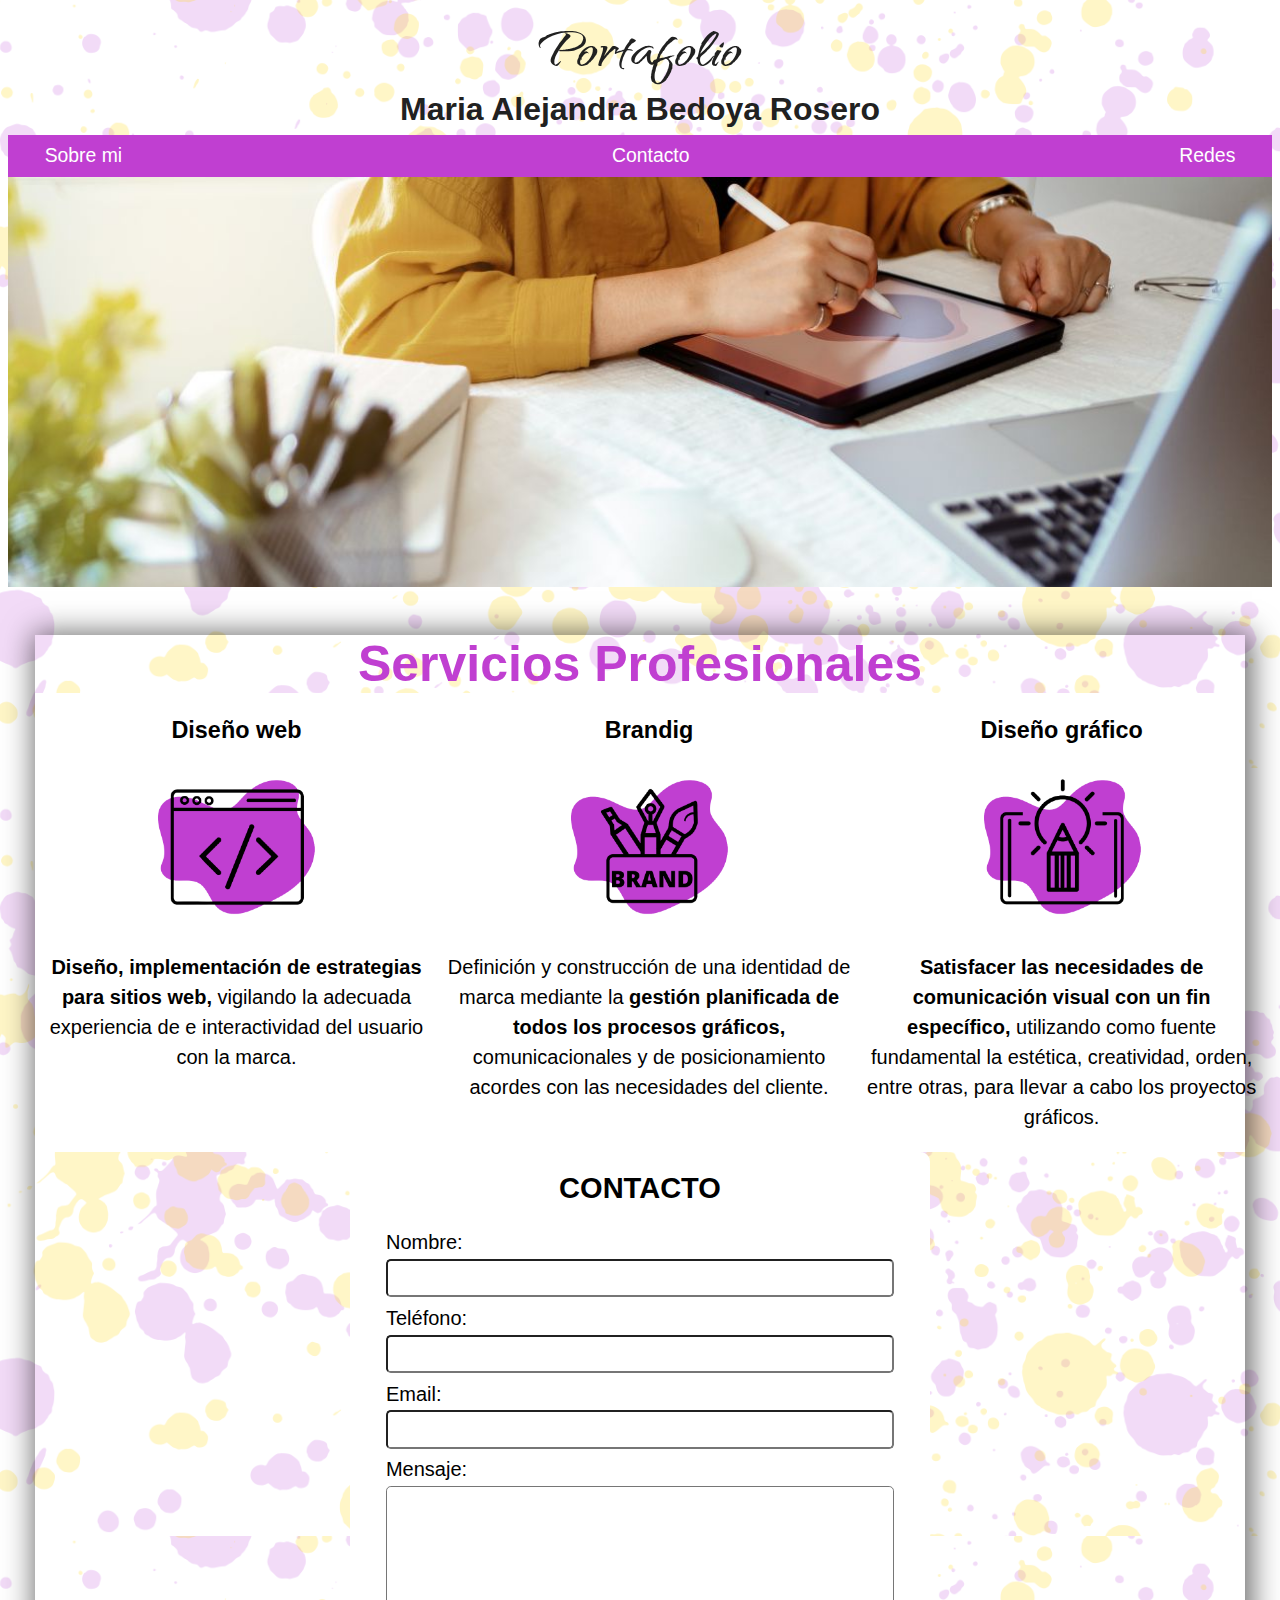
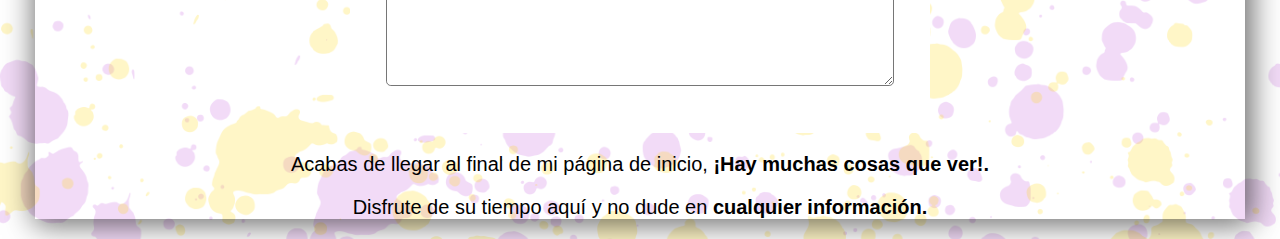
<file: index.html>
<!DOCTYPE html>
<html lang="es">
<head>
    <meta charset="UTF-8">
    <meta http-equiv="X-UA-Compatible" content="IE=edge">
    <meta name="viewport" content="width=device-width, initial-scale=1.0">
    <title>Alejandra</title>

    <link rel="stylesheet" href="./CSS/style.css">
    <link rel="preconnect" href="https://fonts.googleapis.com">
    <link rel="preconnect" href="https://fonts.gstatic.com" crossorigin>
    <link href="https://fonts.googleapis.com/css2?family=Qwitcher+Grypen&display=swap" rel="stylesheet">
    <link rel="preconnect" href="https://fonts.googleapis.com">
<link rel="preconnect" href="https://fonts.gstatic.com" crossorigin>
<link href="https://fonts.googleapis.com/css2?family=Italianno&family=Qwitcher+Grypen&display=swap" rel="stylesheet">

</head>

<body>

    <header>

        <div class="ini">
            
            <h1 class="tituloportafo">Portafolio</h1>
            <H2 class="titulomaria">Maria Alejandra Bedoya Rosero</H2>
                
        </div>
        
    </section>
            <div class="navbanner">
                <nav class="navegacion-principal contenedor">
                    <a href="./sobremi.html">Sobre mi</a>
                    <a href="#contactar">Contacto</a>
                    <a href="https://linktr.ee/alejabd">Redes </a>
                
                </nav>
            
            </div>
            
        
            <section class="seccionimagen2"> 
                <div class="imagen2">
        
                    <!-- <h2 class="titulodisen">Diseño web</h2>   -->
        
                </div>
        
            </section>

    </header>

    <main class="sombra contenedor">
        
            <h2 class="diseño-web1">Servicios Profesionales</h2>

        
            <div class="servicios">
                <section class="servicio">
                    <h3>Diseño web</h3>
                    <div class="iconos">
                    <IMG src="./IMG/ICONOWEB3.png" alt="iconoweb" class="iconoweb">
                    
                </div>
                    <p> <strong> Diseño, implementación de estrategias para sitios web,</strong> vigilando la adecuada experiencia de e interactividad del usuario con la marca.</p>
                </section>
        
                <section class="servicio">
                    <h3>Brandig</h3>
                    <div class="iconos">
                    <img src="./IMG/ICONOBRAND1.png" alt="iconobrand" class="iconobrand">
                    
                </div>
                    <p> Definición y construcción de una identidad de marca mediante la <strong> gestión planificada de todos los procesos gráficos, </strong> comunicacionales y de posicionamiento acordes con las necesidades del cliente.</p>
                </section>
        
                <section class="servicio">
                    <h3>Diseño gráfico</h3>
                    <div class="iconos">
                     <img src="./IMG/ICONOGRAFICO2.png" alt="iconografico" class="iconografico">   
                   
                    </div>
                    <p> <strong> Satisfacer las necesidades de comunicación visual con un fin específico,</strong>  utilizando como fuente fundamental la estética, creatividad, orden, entre otras, para llevar a cabo los proyectos gráficos.</p>
                </section>
        
            </div>

        <section>
            <form  class="formulario">
            <fieldset>
                <legend id="contactar"> Contacto </legend>

                <div class="Datos">
                    <div class="campo"> 
                        <label for="" >Nombre: </label> 
                        <input class="textos" type="text">
                    </div>

                    <div class="campo">
                        <label for="">Teléfono:</label>
                        <input class="textos" type="tel">
                    </div>

                    <div class="campo">
                        <label for="">Email:</label>
                        <input class="textos" type="email">
                    </div>

                    <div class="campo">
                        <label for="">Mensaje:</label>
                        <textarea class="textos" name="" id="" cols="30" rows="10"></textarea>
                    </div>

                </div>

            </fieldset>
            </form>

            <section>

                <div class="final">
                <p>Acabas de llegar al final de mi página de inicio, <strong>¡Hay muchas cosas que ver!.</p>
                <p></strong> Disfrute de su tiempo aquí y no dude en <strong> cualquier información. </strong></p>
                
            </div>

           
            </section>

        </section>
                         

        
    </main>


<script src="./sobremi.html"></script>
    
    
</body>
</html>
</file>
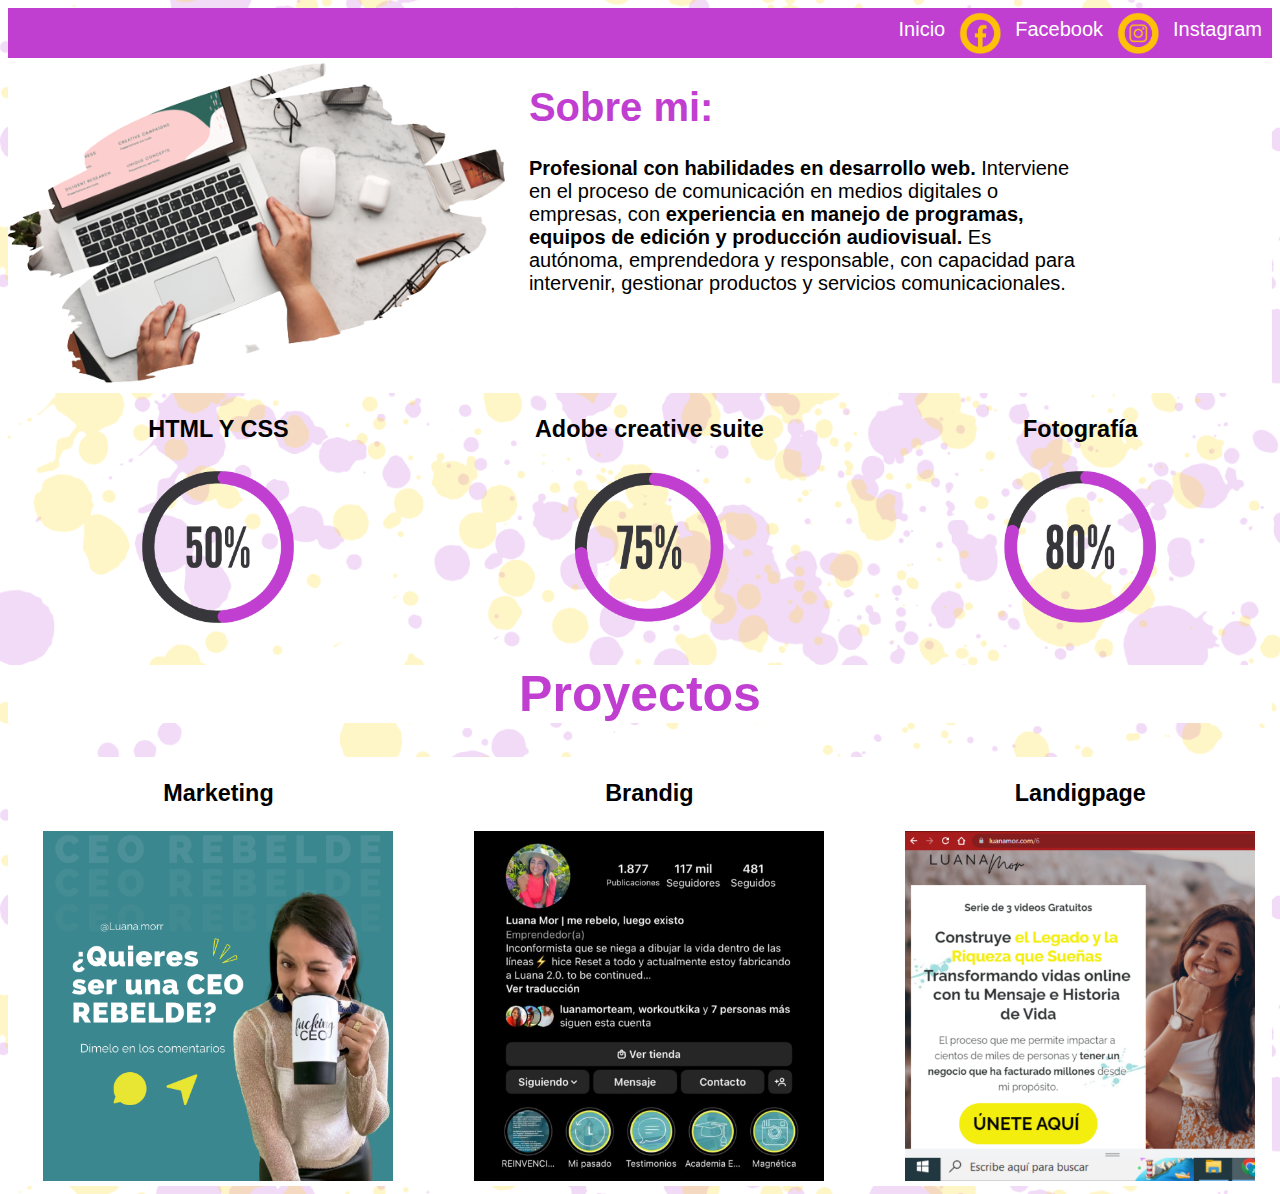
<file: sobremi.html>
<!DOCTYPE html>
<html lang="es">
<head>
    <meta charset="UTF-8">
    <meta http-equiv="X-UA-Compatible" content="IE=edge">
    <meta name="viewport" content="width=device-width, initial-scale=1.0">
    <title>Sobre mi </title>

    <link rel="stylesheet" href="./CSS/stylemi.css">

</head>

<body>

<header>

<div class="bannerredes">

<nav class="navegacionredes">
    
    <a href="./index.html">Inicio</a>
     

<img class="iconoredes" src="./IMG/FB.png" alt="Facebook">    
<a class="redes" href="https://www.facebook.com/aleja.bedoya.12"> Facebook</a>


<img class="iconoredes" src="./IMG/IG.png" alt="Instagram">
<a class="redes" href="https://www.instagram.com/aleja.bedoya.12/">Instagram</a>



</nav>

    </div>

</header>
    
<div class="informacion">
    <section class="informarciondemi">

    <div class="columna">                 
    <img class="fotosobremi " src="./IMG/sobremi.png" alt="">

</div>

</section>

    <section class="informaciondemi">
    <div class="columna">
    
        <h1 class="titulosobre">Sobre mi:</h1>
        <p><strong>Profesional con habilidades en desarrollo web. </strong> Interviene en el proceso de comunicación en medios digitales o empresas, con <strong> experiencia en manejo de programas, equipos de edición y producción audiovisual.</strong> Es autónoma, emprendedora y responsable, con capacidad para intervenir, gestionar productos y servicios comunicacionales.</p>

    </div>    

</section>

</div>

<div class="skills">
    <section class="habilidades">
        <h3>HTML Y CSS</h3>
        <div class="imagenskill">
        <IMG src="./IMG/Adobe Creative Suite.png" alt="iconoweb" class="skill1">
        
    </div>
        
    </section>

    <section class="habilidades">
        <h3>Adobe creative suite</h3>
        <div class="imagenskill">
        <img src="./IMG/HTLM y CSS.png" alt="iconobrand" class="skill2">
        
    </div>
      
    </section>

    <section class="habilidades">
        <h3>Fotografía</h3>
        <div class="imagenskill">
         <img src="./IMG/Fotografía.png" alt="iconografico" class="skill3">   
       
        </div>
        
    </section>

</div>

<section>
<h1 class="tituloproyectos" >Proyectos</h1>

<div class="proyectos">
    <section class="mitrabajo">
        <h3>Marketing</h3>
        <div class="iconos">
        <IMG src="./IMG/MARKETING.png" alt="iconoweb" class="iconoweb">
        
    </section>

    <section class="mitrabajo">
        <h3>Brandig</h3>
        <div class="iconos">
        <img src="./IMG/BRANDING.png" alt="iconobrand" class="iconobrand">
        
    </section>

    <section class="mitrabajo">
        <h3>Landigpage</h3>
        <div class="iconos">
         <img src="./IMG/LANDINGPAGE.png" alt="iconografico" class="iconografico">   
       
    </section>

</div>

</section>


</body>
</html>
</file>
<file: CSS/style.css>
:root{
    --blanco: #ffffff;
    --oscuro: #212121;
    --Primario: #ffc107;
    --Secundario: #c03fd1;
}

html{
font-size: 60.5%;
box-sizing: border-box;
background-image: url(../IMG/background.png);

}

*, *:before, *:after{
    box-sizing: inherit;
}


body{
font-size: 20px;

}

h1 {
    font-size: 3.8rem;
}

h2 {
    font-size: 3.3rem;

}

.ini {
   max-width: 100%;
    height: 100%;
}


.tituloportafo {
    font-family: 'Qwitcher Grypen', cursive;
    text-align: center;
    color: var(--oscuro);
    font-size: 70px;
    margin: 0%;
}

.titulomaria {
    text-align: center;
    font-family: 'Segoe UI', Tahoma, Geneva, Verdana, sans-serif;
    color: var(--oscuro);
    margin: 0.50%;
}


.contenedor {
    max-width: 125rem;
    margin: 0 auto;
}

.sombra {
    -webkit-box-shadow: 3px 2px 28px 4px rgba(0,0,0,0.58);
-moz-box-shadow: 3px 2px 28px 4px rgba(0,0,0,0.58);
box-shadow: 3px 2px 28px 4px rgba(0,0,0,0.58);
}

.navbanner {
    background-color: var(--Secundario);
}

.navegacion-principal {
display: flex;
flex-direction: column;

}

@media (min-width: 480px ) {
    .navegacion-principal{
        flex-direction: row;
        justify-content: space-between;

    }
      
}

.navegacion-principal a {
display: block;
text-align: center;
color: var(--blanco);
text-decoration: none;
font-size: 2rem;
padding: 1rem;
font-family: 'Segoe UI', Tahoma, Geneva, Verdana, sans-serif;

}

.navegacion-principal a:hover {
    background-color: var(--Primario);
    color: var(--oscuro);

}


.seccionimagen2 {

    background-image: url(../IMG/imagen\ 2.jpg);
    background-repeat: no-repeat;
    background-size: cover;
    height: 410px;
    position: relative;
    margin-bottom: 5rem;
    
}

.imagen2 {
    position: absolute;
    width: 100%;
    height: 100%;
    display: flex;
    flex-direction: column;
    align-items: center;
    
}

.titulodisen {
    text-align: center;
    font-size: 90px;
    font-family: 'Segoe UI', Tahoma, Geneva, Verdana, sans-serif;
}

.diseño-web1 {
    text-align: center;
    font-family: 'Segoe UI', Tahoma, Geneva, Verdana, sans-serif;
    font-size: 50px;
    margin: 0%;    
    color:var(--Secundario);
}

@media (min-width: 768px) {
    .servicios{
        display: grid;
        grid-template-columns: 33.3% 33.3% 33.3% ;
        column-gap: 1rem;
        background-color: #ffffff;
    }
}

.servicio {
    display: flex;
    flex-direction: column;
    align-items: center;
    font-family: 'Segoe UI', Tahoma, Geneva, Verdana, sans-serif;
    
}

.servicio p {
    line-height: 1.5;
    text-align: center;
}


.iconoweb {
    width: 160px;
}

.iconobrand {
    width: 160px;
}

.iconografico {
    width: 160px;
}

.formulario {
    width: min(60rem,100%);
    margin: 0 auto;
    padding: 2rem;
    border-radius: 1rem;
    background-color: #ffffff;
    
}

.formulario fieldset {
    border: none;
}

.formulario legend {
    text-align: center;
    font-size: 3rem;
    font-family: 'Segoe UI', Tahoma, Geneva, Verdana, sans-serif;
    text-transform: uppercase;
    font-weight: 700;
    margin-bottom: 2rem;

}


@media (min-width:768px) {
    .datos {
        display: grid;
        grid-template-columns: repeat(2, 1fr);
        grid-template-rows: auto auto 20;
        column-gap: 1rem;
     }
}

.campo:nth-child(3), .campo:nth-child(4) {
    grid-column: 1/3;
}

.campo {
    margin-bottom: 1rem;
}

.campo label {
    font-family: 'Segoe UI', Tahoma, Geneva, Verdana, sans-serif;
    font-weight: 1rem;
    margin-bottom: .5rem;
    display: block;

}

.campo textarea {
    height: 200px;
}

.textos {
    width: 100%;
    border-radius: .5rem;
    padding: 1rem;
}

.final {
    text-align: center;
    font-family: 'Segoe UI', Tahoma, Geneva, Verdana, sans-serif;
    
       
}
</file>
<file: CSS/stylemi.css>
:root{
    --blanco: #ffffff;
    --oscuro: #212121;
    --Primario: #ffc107;
    --Secundario: #c03fd1;
}

html{
font-size: 62.5%;    
box-sizing: border-box;
background-image: url(../IMG/background.png);

}

*, *:before, *:after{
    box-sizing: inherit;
}

body{
    font-size: 20px;
    
    }


.navegacionredes {
    display: flex;
    flex-direction: column;
}
    
@media (min-width: 480px ) {
    .navegacionredes {
    flex-direction: row;
    justify-content: right;
        }
        
}

.navegacionredes a {
    
    text-align: center;
    color: var(--blanco);
    text-decoration: none;
    font-size: 2rem;
    padding: 1rem;
    font-family: 'Segoe UI', Tahoma, Geneva, Verdana, sans-serif;
    flex-direction: column;
    justify-content: center;
    
    }  

.bannerredes {
    background-color: #c03fd1;
}


/* @media (max-width:480px) {
.redes {
   
    width: 50px;
    height: 50px;
    margin-left: 50px ;
    margin-bottom:70px ;
    
}
}


@media (max-width:480px){
    .iconoredes {
        margin: 0;
        width: 50px;
        height: 50px;
               
  }
} */

.iconoredes {
height: 50px;
margin: 0;

}

.titulosobre {
    color: #c03fd1;
}

.fotosobremi {
    height: 330px;
}
    


@media (min-width: 768px) {
    .informacion {
        display: grid;
        grid-template-columns: 33.3% 43.3%;
        column-gap: 10rem;
    }
}

.informacion {
    background-color: #ffffff;
}

.informaciondemi {
    display: flex;
    flex-direction: column;
    align-items: center;
    font-family: 'Segoe UI', Tahoma, Geneva, Verdana, sans-serif;
   
}

@media (min-width: 768px) {
    .skills {
        display: grid;
        grid-template-columns: 33.3% 33.3% 33.3% ;
        column-gap: 1rem;
    }
}

.habilidades {
    display: flex;
    flex-direction: column;
    align-items: center;
    font-family: 'Segoe UI', Tahoma, Geneva, Verdana, sans-serif;
    
}

.habilidades p {
    line-height: 1.5;
    text-align: center;
}

.skill1 {
    width: 160px;
    
}

.skill2 {
    width: 160px;
}

.skill3 {
    width: 160px;
}

.tituloproyectos {
    background-color: #ffffff;
    text-align: center;
    font-family: 'Segoe UI', Tahoma, Geneva, Verdana, sans-serif;
    font-size: 50px;
    color: var(--Secundario);
}

@media (min-width: 768px) {
    .proyectos{
        display: grid;
        grid-template-columns: 33.3% 33.3% 33.3% ;
        column-gap: 1rem;
        background-color: #ffffff;
        
    }
}

.mitrabajo {
    display: flex;
    flex-direction: column;
    align-items: center;
    font-family: 'Segoe UI', Tahoma, Geneva, Verdana, sans-serif;
    
    
}

.mitrabajo p {
    line-height: 1.5;
    text-align: center;
    
}


.iconoweb {
    width: 350px;
}

.iconobrand {
    width: 350px;
}

.iconografico {
    width: 350px;
}
</file>
